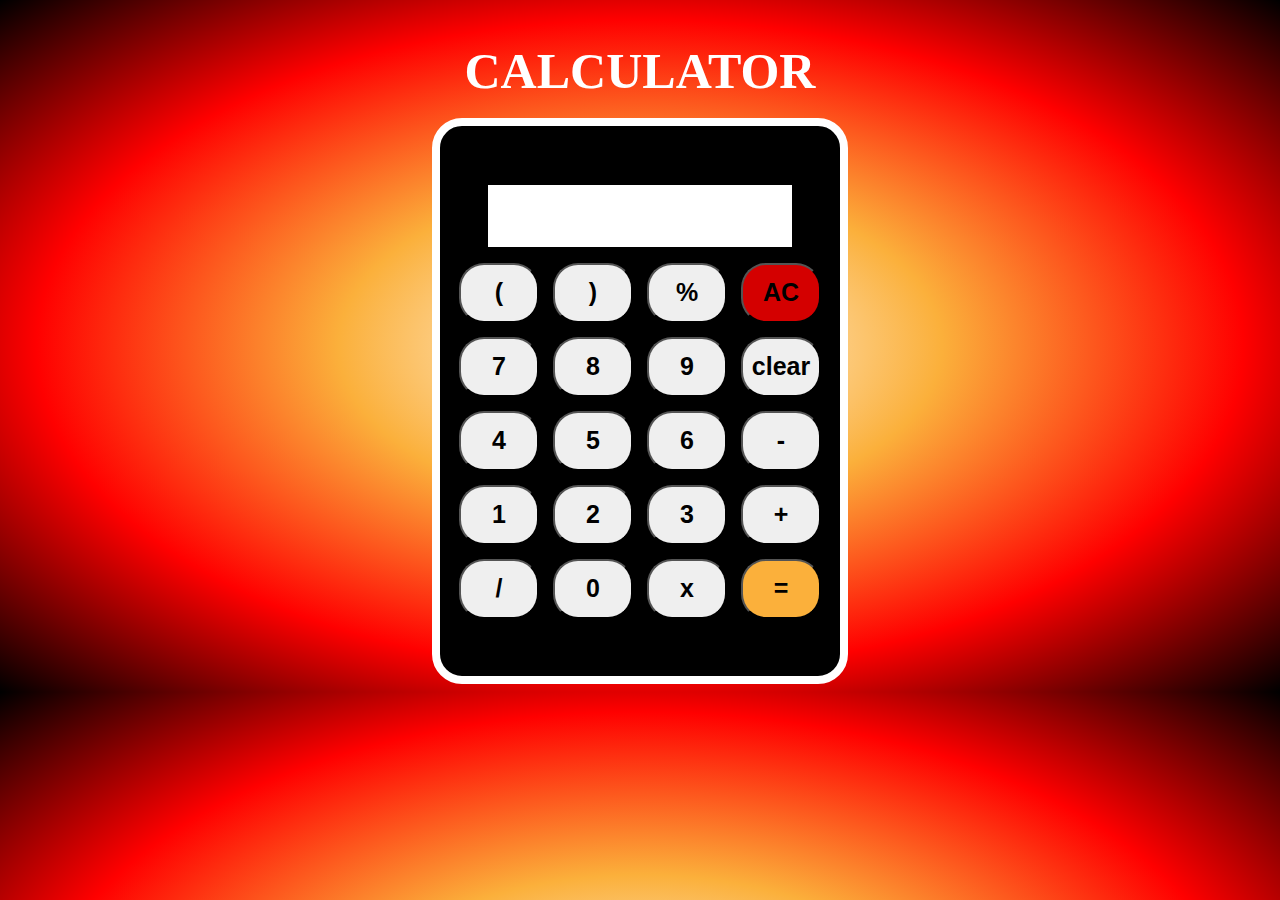
<file: Calculator/index.html>
<!DOCTYPE html>
<html lang="en">

<head>
    <meta charset="UTF-8">
    <meta name="viewport" content="width=device-width, initial-scale=1.0">
    <title>calculator</title>
    <link rel="icon" type="image/png" href="calculator.png">
    <link rel="stylesheet" href="styles.css">
</head>

<body>
    <div>
        <h1 class="heading" style="color: white; font-size: 50px; font-weight: bolder; margin-bottom: 18px; font-family: Georgia, serif;;">
            <b>CALCULATOR</b></h1>
    </div>
    <div class="container">
        <div class="box">
            <div class="inner" id="input"><input type="text"></div>
            <div class="inner" id="("><button>(</button></div>
            <div class="inner" id=")"><button>)</button></div>
            <div class="inner" id="%"><button>%</button></div>
            <div class="inner" id="AC"><button style="background-color: rgba(255, 0, 0, 0.833);">AC</button></div>
            <div class="inner" id="7"><button>7</button></div>
            <div class="inner" id="8"><button>8</button></div>
            <div class="inner" id="9"><button>9</button></div>
            <div class="inner" id="clear"><button>clear</button></div>
            <div class="inner" id="4"><button>4</button></div>
            <div class="inner" id="5"><button>5</button></div>
            <div class="inner" id="6"><button>6</button></div>
            <div class="inner" id="-"><button>-</button></div>
            <div class="inner" id="1"><button>1</button></div>
            <div class="inner" id="2"><button>2</button></div>
            <div class="inner" id="3"><button>3</button></div>
            <div class="inner" id="+"><button>+</button></div>
            <div class="inner" id="/"><button>/</button></div>
            <div class="inner" id="0"><button>0</button></div>
            <div class="inner" id="x"><button>x</button></div>
            <div class="inner" id="="><button style="background-color: #FBB03B;">=</button></div>
        </div>
    </div>
    <script src="index.js"></script>
</body>

</html>
</file>
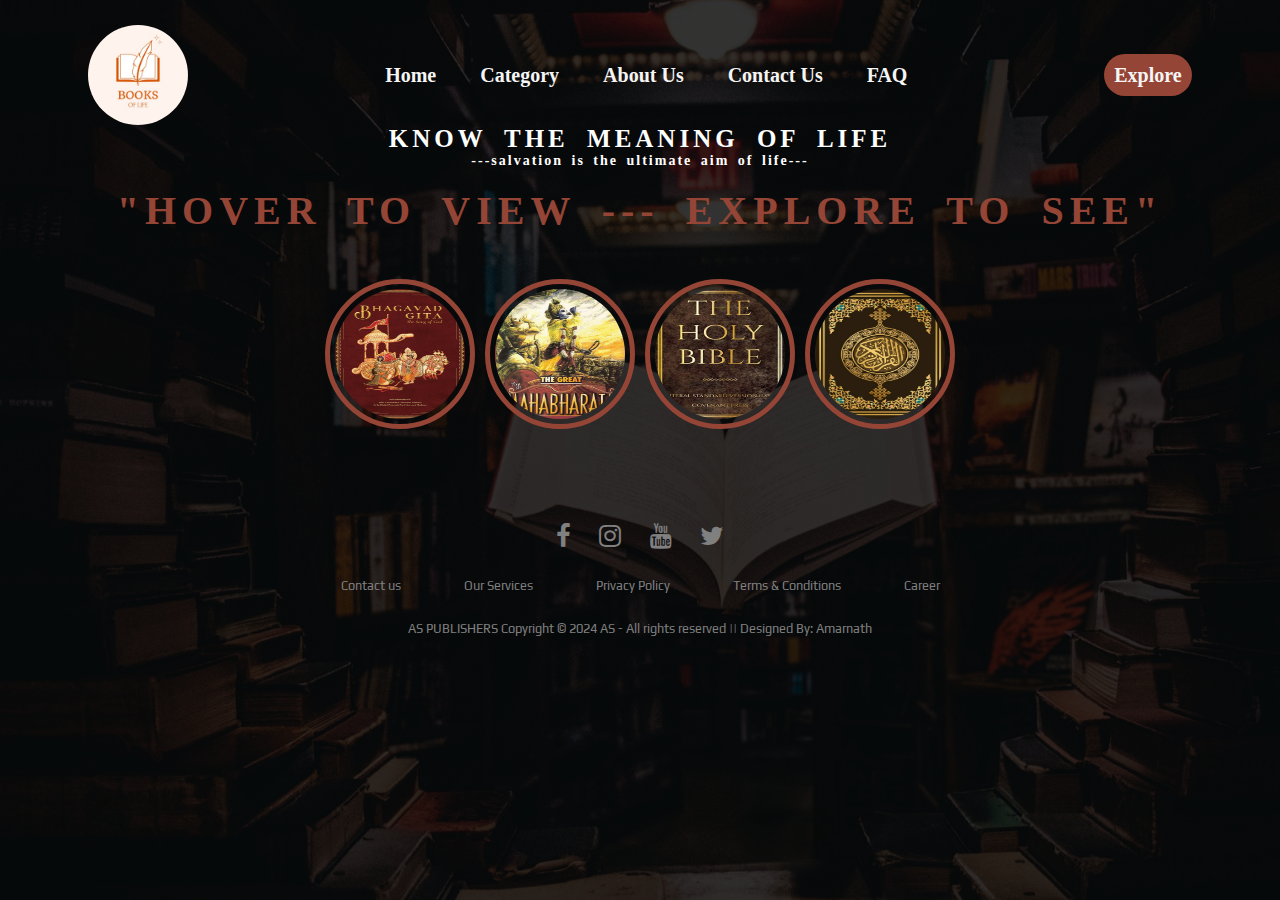
<file: Landing_page/index.html>
<!DOCTYPE html>
<html lang="en">
<head>
    <meta charset="UTF-8">
    <meta name="viewport" content="width=device-width, initial-scale=1.0">
    <title>Landing page</title>
    <link rel="stylesheet" href="styels.css">
    <link rel="stylesheet" href="https://cdnjs.cloudflare.com/ajax/libs/font-awesome/4.7.0/css/font-awesome.min.css">
    <link rel="preconnect" href="https://fonts.gstatic.com">
    <link href="https://fonts.googleapis.com/css2?family=Fredoka+One&family=Play&display=swap" rel="stylesheet"> 
</head>
<body>
    <header>
    <div class="container">
        <div id="logo"></div>
        <div id="navbar">
            <a href=""><b>Home</b></a>
            <a href=""><b>Category</b></a>
            <a href=""><b>About Us</b></a>
            <a href=""><b>Contact Us</b></a>
            <a href=""><b>FAQ</b></a>
        </div>
        <div id="Explore"><a href=""><b>Explore</b></a></div>
    </div>
</header>
    <h1 id="head1">KNOW THE MEANING OF LIFE</h1>
    <h2>---salvation is the ultimate aim of life---</h2>
    <br>
    <h1 class="main_heading">
        "HOVER TO VIEW --- EXPLORE TO SEE"
    </h1>
    <div class="center">
        <img src="./Geetha.jpg">
        <img src="./Mahabarat.jpg">
        <img src="./Bible.jpg">
        <img src="./Quran.jpg">
    </div>
<footer>
    <div class="footer">
        <div class="row">
            <a href="#"><i class="fa fa-facebook"></i></a>
            <a href="#"><i class="fa fa-instagram"></i></a>
            <a href="#"><i class="fa fa-youtube"></i></a>
            <a href="#"><i class="fa fa-twitter"></i></a>
        </div>
        <div class="row">
            <ul>
            <li><a href="#">Contact us</a></li>
            <li><a href="#">Our Services</a></li>
            <li><a href="#">Privacy Policy</a></li>
            <li><a href="#">Terms & Conditions</a></li>
            <li><a href="#">Career</a></li>
            </ul>
        </div>
        <div class="row">
        AS PUBLISHERS Copyright © 2024 AS - All rights reserved || Designed By: Amarnath 
        </div>
        </div>
</footer>
</body>
</html>
</file>
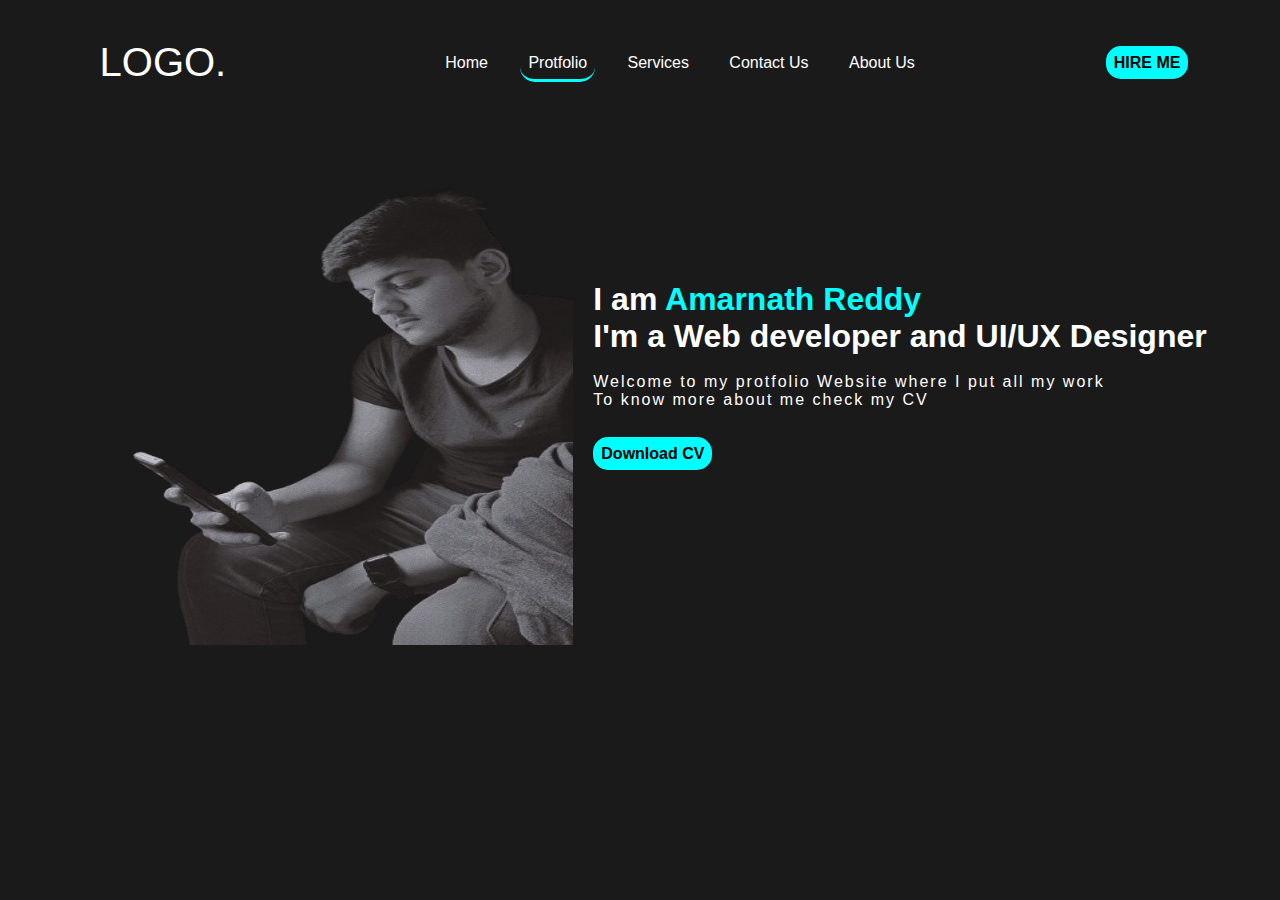
<file: Protfolio/index.html>
<!DOCTYPE html>
<html lang="en">
<head>
    <meta charset="UTF-8">
    <meta name="viewport" content="width=device-width, initial-scale=1.0">
    <title>Protfolio</title>
    <link rel="stylesheet" href="style.css">
</head>
<body>
   <div class="container">
        <div class="logo">
            <a href="">LOGO.</a>
        </div>
        <div class="home">
            <a href="">Home</a>
            <a id="profile" href="">Protfolio</a>
            <a href="">Services</a>
            <a href="">Contact Us</a>
            <a href="">About Us</a>
        </div>
        <div class="hire">
            <a href="">HIRE ME</a>
        </div>
   </div> 
   <div class="center">
        <div class="image">
            <img src="./photo.png" alt="MY_PHOTO">
        </div>
        <div class="content">
            <h1>I am <span>Amarnath Reddy</span></h1>
            <h1>I'm a Web developer and UI/UX Designer</h1>
            <br>
            <p>Welcome to my protfolio Website where I put all my work</p>
            <p>To know more about me check my CV</p>
            <br><br>
            <a id="resume" href="Resume.pdf" download="">Download CV</a>
        </div>
   </div>
</body>
</html>
</file>
<file: Calculator/styles.css>
body
{
    height: 100%;
    display: flex;
    flex-direction: column;
    justify-content: center;
    align-items: center;
    /* background-color: rgba(55, 52, 52, 0.825); */
    /* background: linear-gradient(to right, #D4145A, #FBB03B ); */
    background: radial-gradient(white, #FBB03B, red,black );
}

.container
{
    display: flex;
    justify-content: center;
    align-items: center;
    height: 550px;
    width: 400px;
    border: 8px solid white;
    border-radius: 30px;
    background-color: black;
    /* background: linear-gradient(#FF512F, #DD2476); */
}
input
{
    text-align: end;
    font-size: 25px;
    font-weight: bolder;
    display: flex;
    justify-content: center;
    border: 3px solid black;
    width: 300px;
    height: 60px;
}
button
{
    width: 80px;
    height: 60px;
    border-radius: 25px;
    font-size: 25px;
    font-weight: bolder;
    display: flex;
    justify-content: center;
    align-items: center;
    margin: 1px;
}
button:hover
{
    background-color: rgba(191, 191, 191, 0.788);
    /* background: linear-gradient(to top,#FF5F6D, #FFC371); */
}
.inner
{
    display: inline-block;
    margin: 6px;
}
.box
{
    
    display: flex;
    flex-wrap: wrap;
    justify-content: center;
    align-items: center;
}
</file>
<file: Landing_page/styels.css>
*
{
    margin: 0;
    padding: 0;
    box-sizing: border-box;
}

body
{
    background-image: url(./background.jpg);
    transition: none;
    background-size: cover;
    background-repeat: no-repeat;
    background-attachment: fixed;
    background-blend-mode: darken;
    background-color: rgba(0, 0, 0, 0.8);

}
.container
{
    width: 100%;
    height: 100px;
    margin-top: 25px;
    display: flex;
    justify-content: center;
    justify-content: space-around;
    align-items: center;
}
#logo
{
    width: 100px;
    height: 100px;
    display: flex;
    justify-content: center;
    align-items: center;
    color: white;
    border-radius: 50px;
    background-image: url(./logo1.jpg);
    background-size: cover;
}
#navbar a
{
    padding: 10px 20px;
    text-decoration: none;
    font-size: 20px;
    color: whitesmoke;
}
#Explore a
{
    padding: 10px 10px;
    text-decoration: none;
    font-size: 20px;
    color: whitesmoke;
    background-color: #954535;
    border-radius: 40px;
}
#Explore a:hover
{
    transition: all 0.1s ease-in-out;
    color: black;
    background-color: #e2d6d3 ;
}
#navbar a:hover
{
    width: 90%;
    border-radius: 40px;
    transition: all 0.1s ease-in;
    background-color: #954535;
}
#head1
{
    color: white;
    text-align: center;
    font-weight: bolder;
    font-size: 25px;
    font-family: 'Times New Roman', Times, serif;
    letter-spacing: 4px;
    word-spacing: 8px;
}
h2
{
    color: white;
    text-align: center;
    font-size: 14px;
    letter-spacing: 2px;
    word-spacing: 3px;
}
.center
{
    display: flex;
    justify-content: center;
    align-items: center;
    flex-wrap: wrap;
    padding: 20px;
    margin: 20px;
}
img
{
    width: 150px;
    height: 150px;
    padding: 5px;
    border-radius: 50%;
    margin: 5px ;
    border:5px solid #954535;
}
img:hover
{
    box-shadow: 5px 5px 500px #954535;
    width : 350px;
    height: 350px;
    border-radius: 20px;
    transition: all 0.5s ease-in-out;
}

.main_heading
{
    color: #954535;
    text-align: center;
    font-weight: bolder;
    font-size: 40px;
    font-family: 'Times New Roman', Times, serif;
    letter-spacing: 6px;
    word-spacing: 10px;
}
.footer{
    background: transparent;
    padding:30px 0px;
    font-family: 'Play', sans-serif;
    text-align:center;
    }
    
    .footer .row{
    width:100%;
    margin:1% 0%;
    padding:0.6% 0%;
    color:gray;
    font-size:0.8em;
    }
    
    .footer .row a{
    text-decoration:none;
    color:gray;
    transition:0.5s;
    }
    
    .footer .row a:hover{
    color:#fff;
    }
    
    .footer .row ul{
    width:100%;
    }
    
    .footer .row ul li{
    display:inline-block;
    margin:0px 30px;
    }
    
    .footer .row a i{
    font-size:2em;
    margin:0% 1%;
    }
    
    @media (max-width:720px){
    .footer{
    text-align:left;
    padding:5%;
    }
    .footer .row ul li{
    display:block;
    margin:10px 0px;
    text-align:left;
    }
    .footer .row a i{
    margin:0% 3%;
    }
    }
</file>
<file: Protfolio/style.css>
*
{
    padding: 0px;
    margin: 0px;
    font-family: sans-serif;
    box-sizing: border-box;
}
body
{
    background-color: rgba(0, 0, 0, 0.899);
    width: 100%;
    height: 100%;
}
a
{
    text-decoration: none;
    color: white;
    font-size: 16px;
    font-weight: 20px;
    padding: 8px;
    border-radius: 15px;
}
.logo a
{
    font-size: 40px;
}
.container
{
    margin-top: 40px;
    display: flex;
    justify-content: center;
    justify-content: space-around;
    align-items: center;
}
.home a
{
    margin-left: 20px;
}
.home a:hover
{
    border-bottom: 2px solid aqua;
    transition: all 0.2s steps(1);
    transform: translateX(20px);
}
.hire a
{
    background-color: aqua;
    font-weight: bolder;
    color: black;
}
.hire a:hover
{
    background-color: aqua;
    font-weight: bolder;
    color: black;
    box-shadow: 1px 1px 30px aqua;
}
#profile
{
    border-bottom: 3px solid aqua;
}
.center
{
    margin-top: 10px;
    display: flex;
    justify-content: center;
    align-items: center;
}
.image img
{
    height: 550px;
    width: 500px;
    margin-right: 20px;
    /* border: 2px solid aqua; */
}
h1{
    color: white;
}
span
{
    color: aqua;
}
p
{
    color: white;
    letter-spacing: 2px;
}
#resume
{
    background-color: aqua;
    font-weight: bolder;
    color: black;
}
#resume:hover
{
    box-shadow: 1px 1px 30px aqua;

}
</file>
